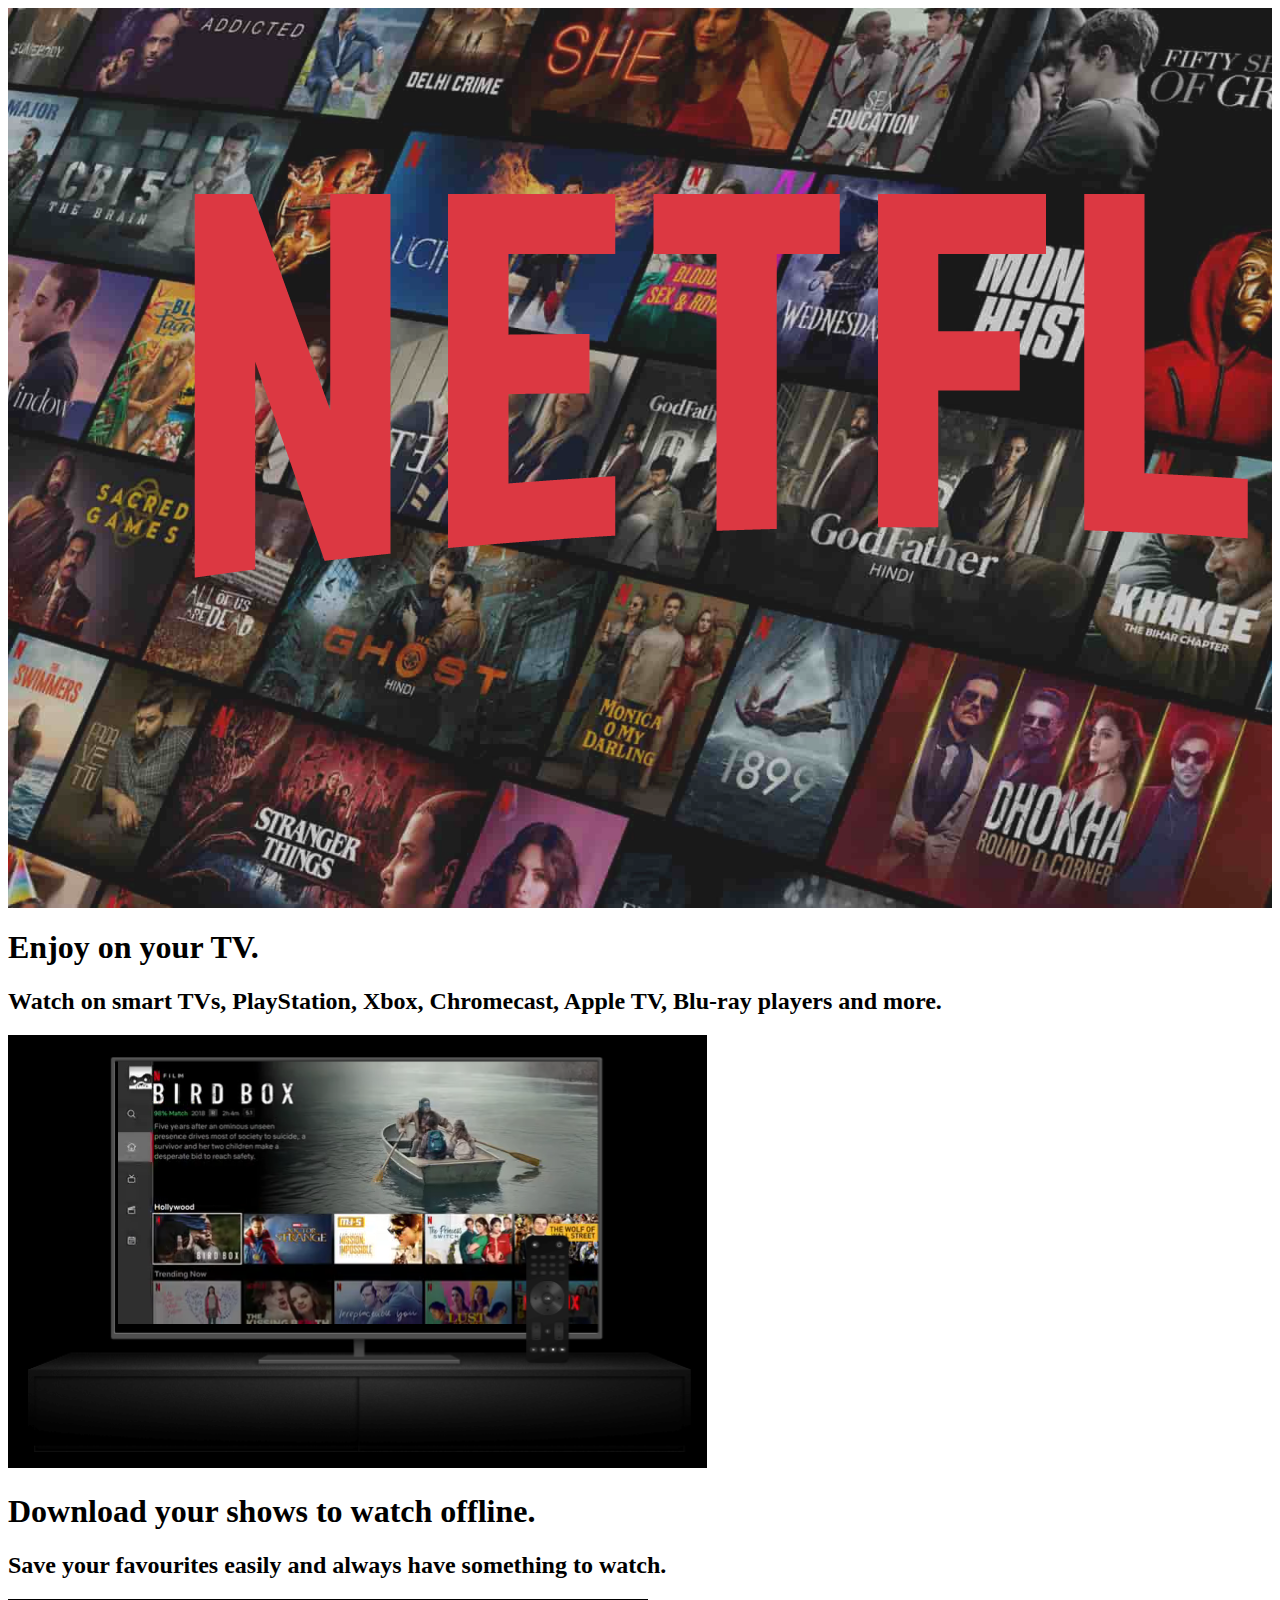
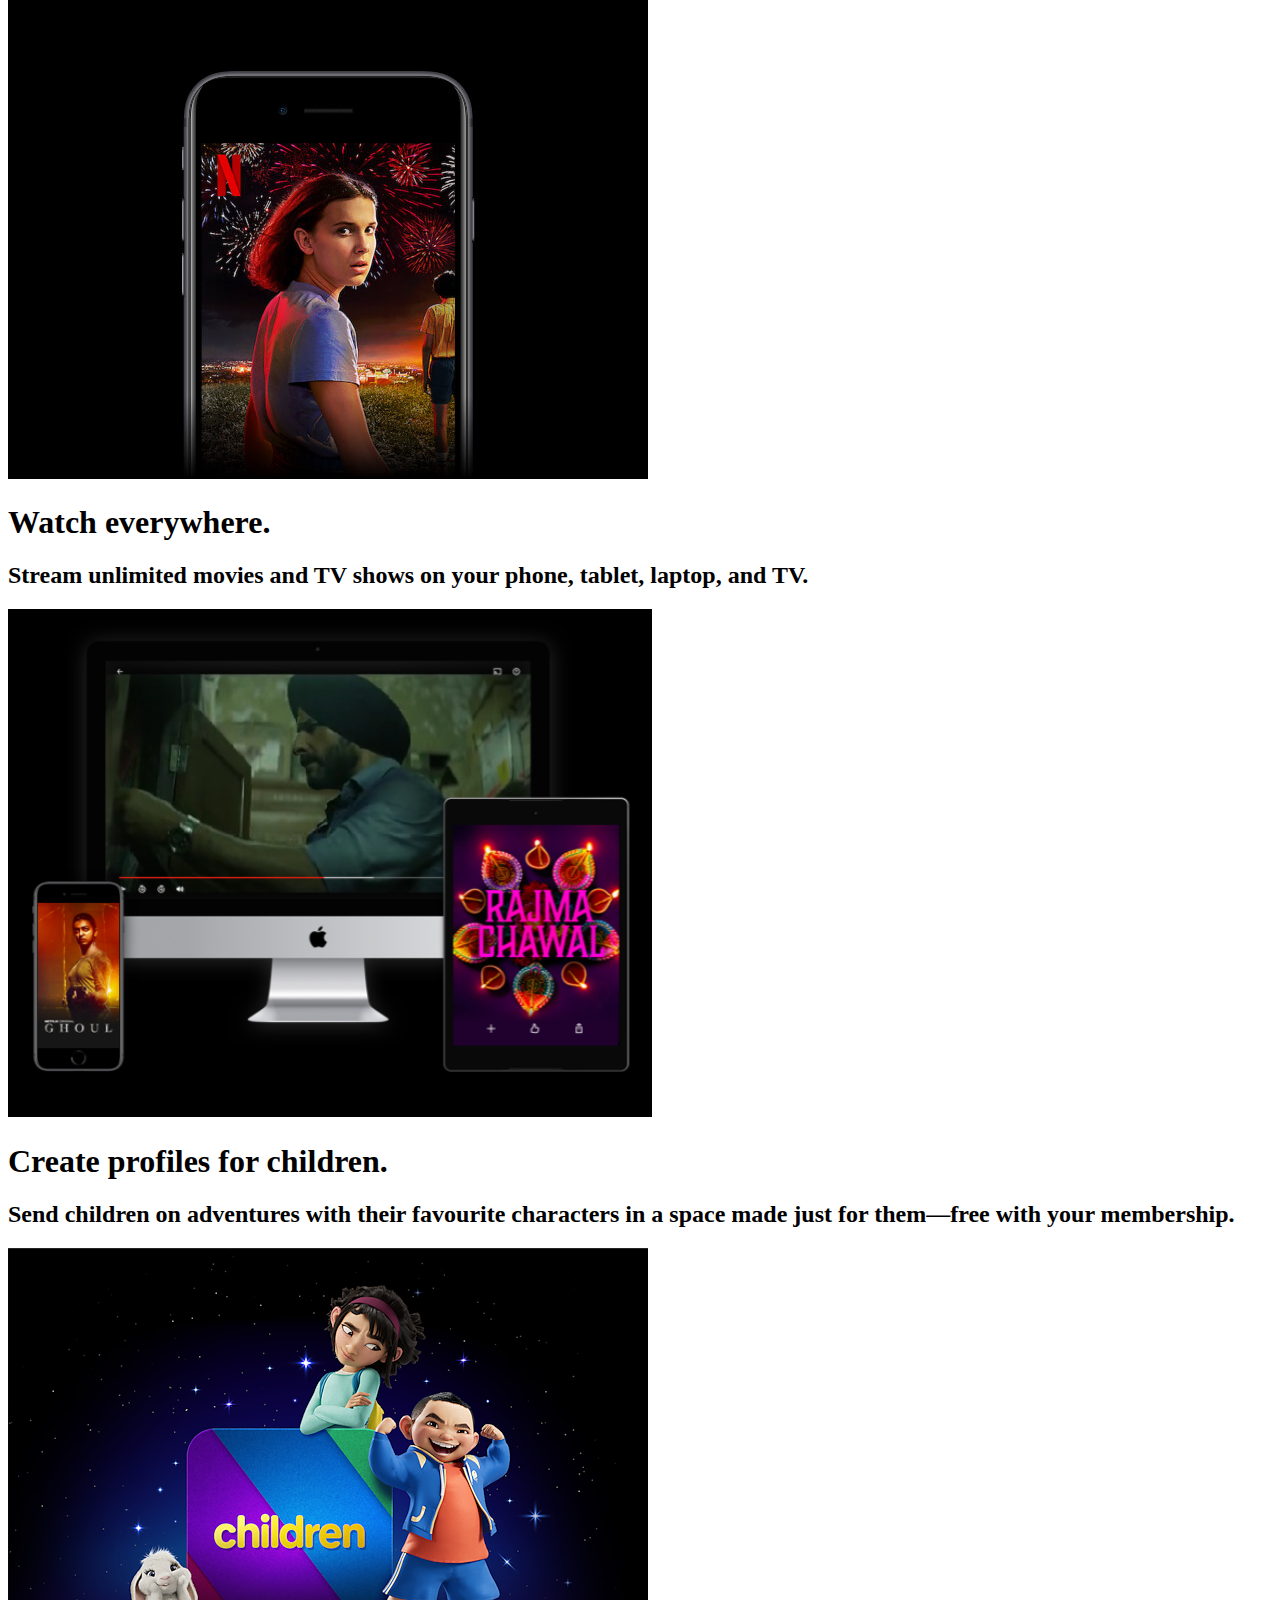
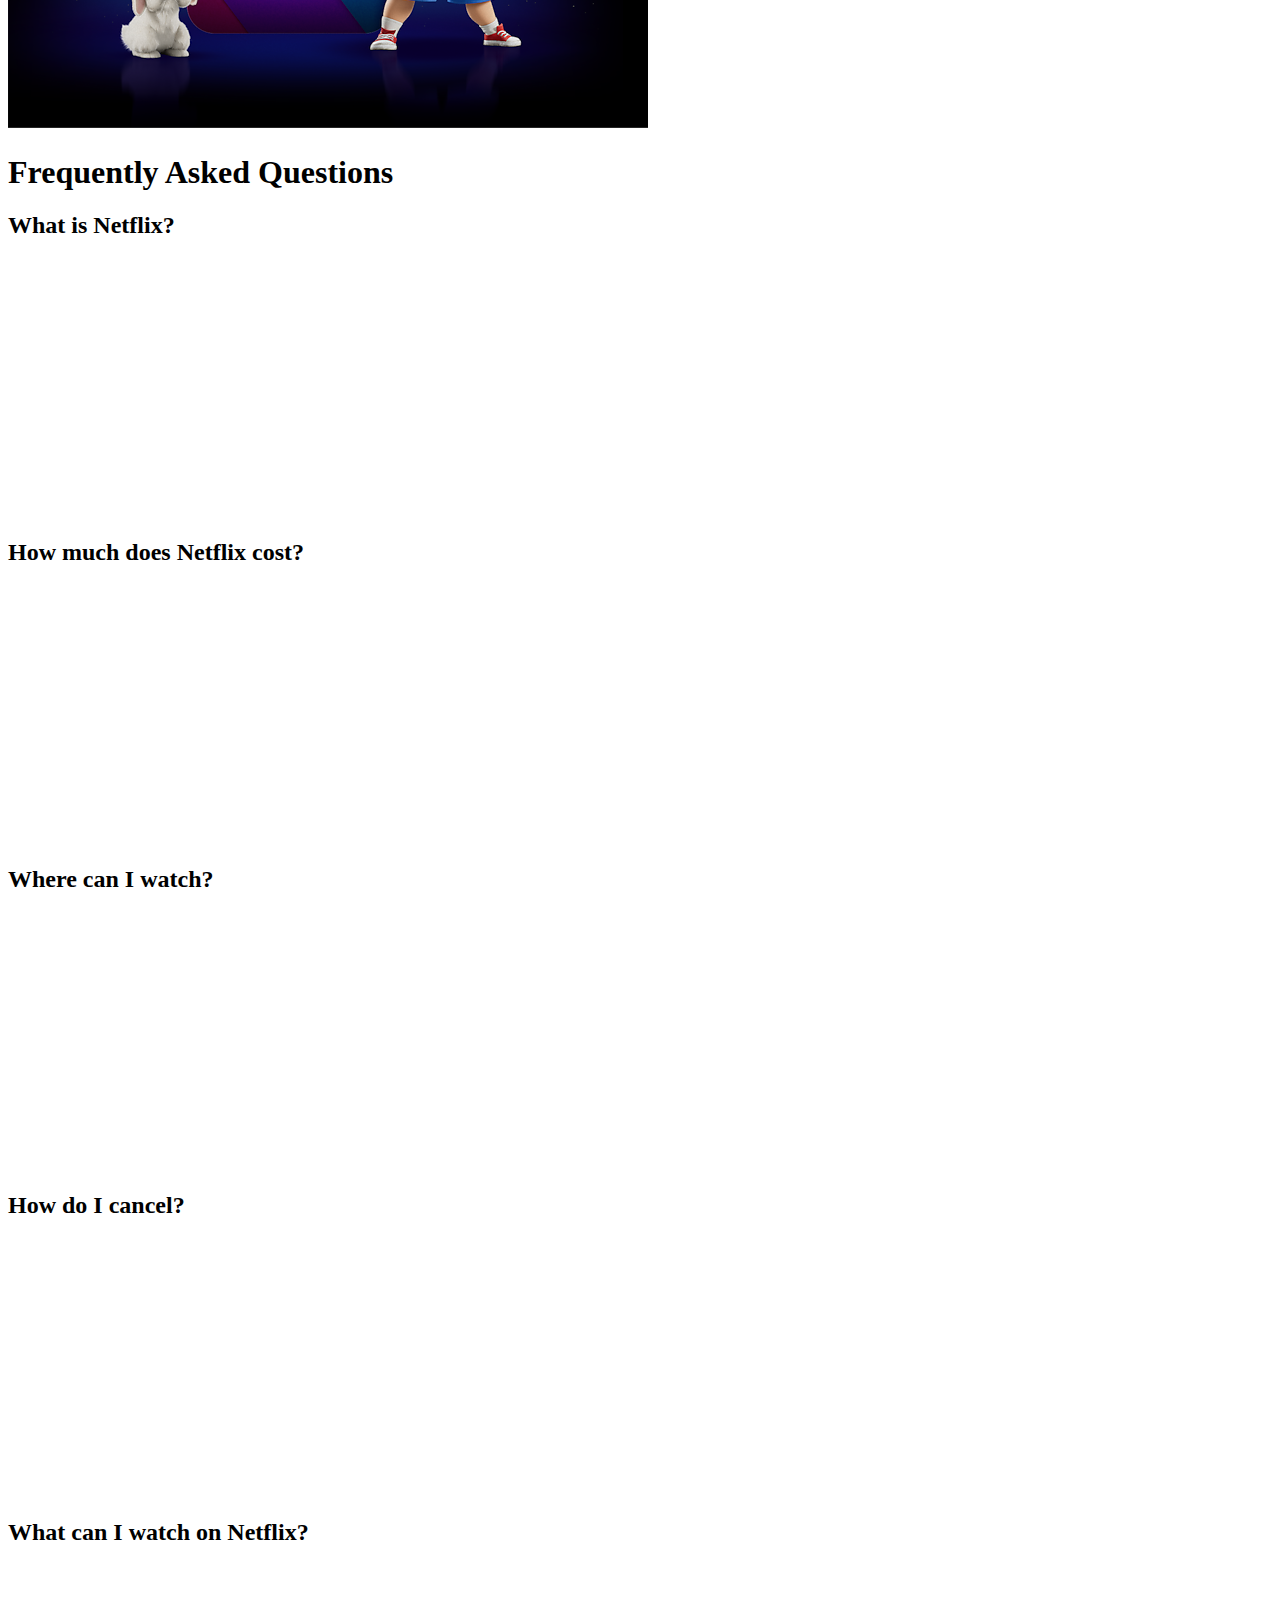
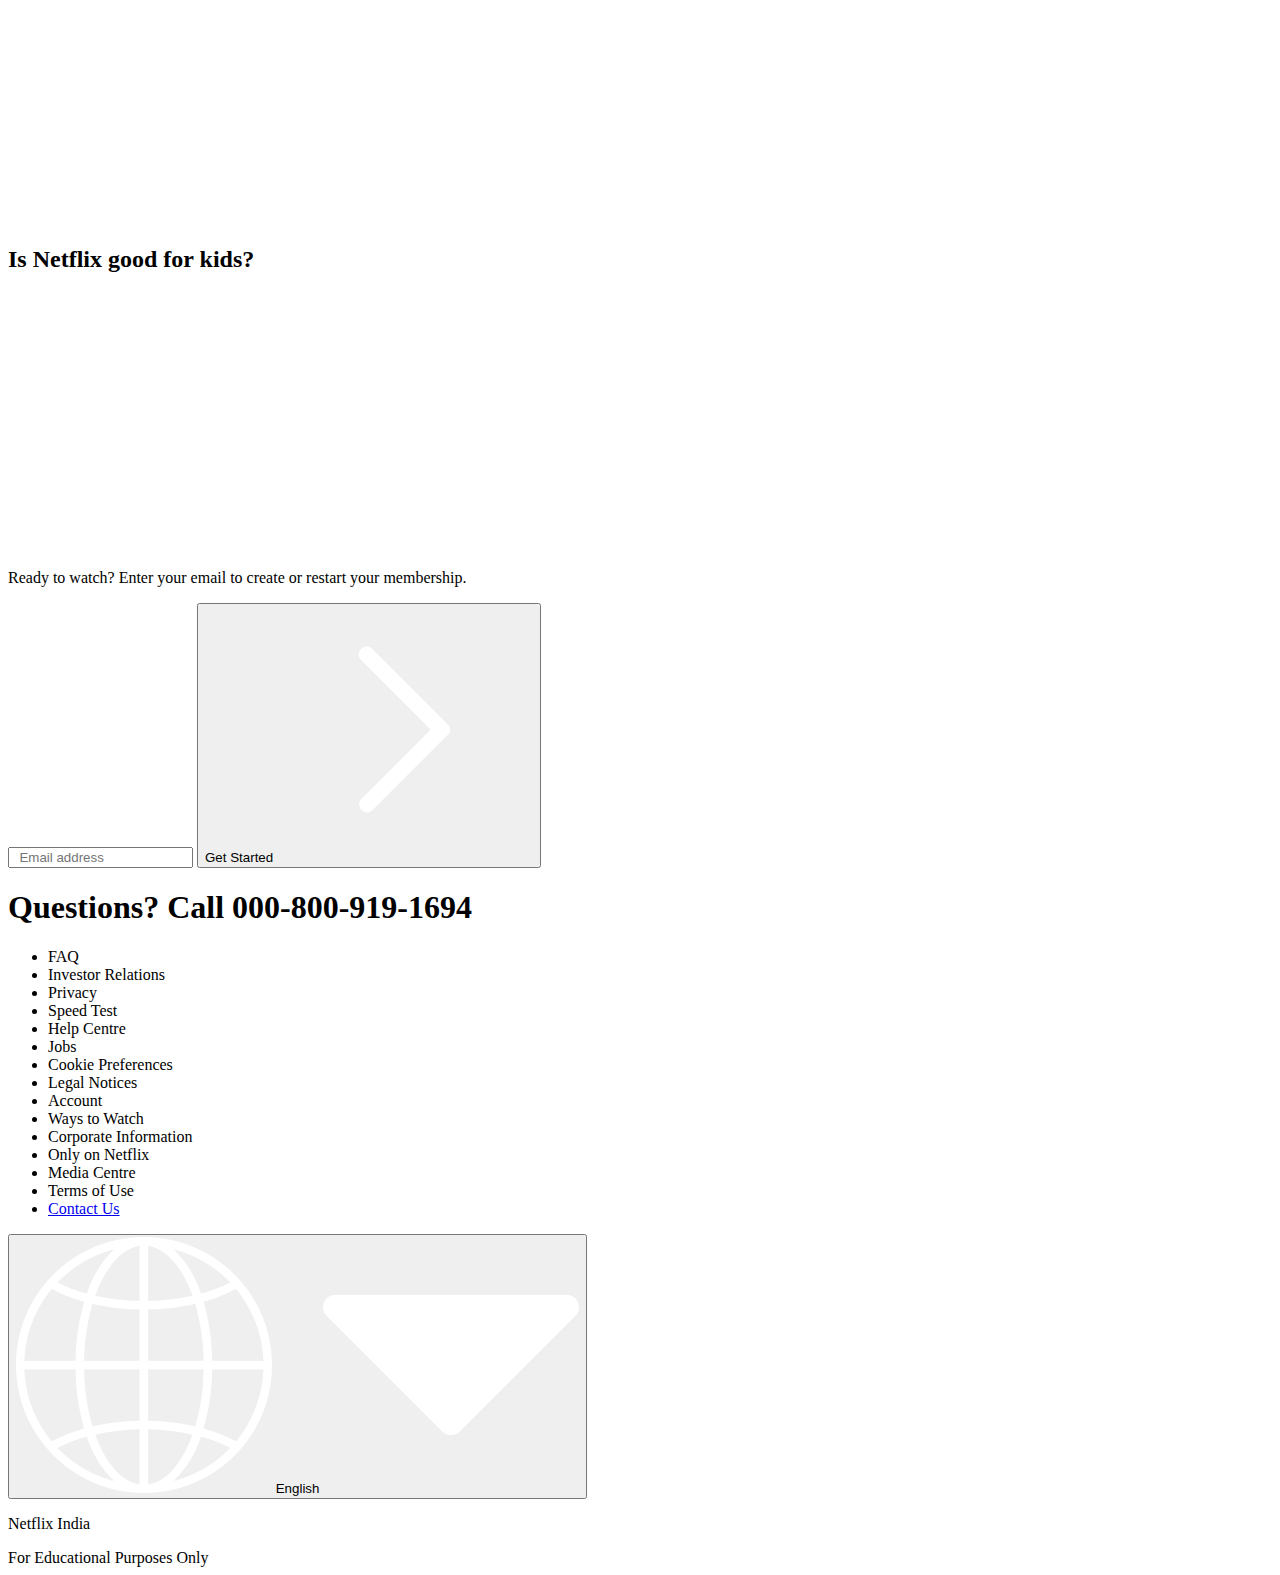
<file: netflix-clone-main/index.html>
<!DOCTYPE html>
<html lang="en">
  <head>
    <meta charset="UTF-8" />
    <meta http-equiv="X-UA-Compatible" content="IE=edge" />
    <meta name="viewport" content="width=device-width, initial-scale=1.0" />

    <title>Netflix Clone</title>
    <link rel="stylesheet" href="styles.css">
    <script src="https://cdn.tailwindcss.co"></script>
  </head>
  <body>
    
      <div class="bg-img">
        <nav class="logo">
               <img src="./assets/Netflix_Logo_PMS.png">
    
        </nav>
       </div>


    
   

    <!--
    <div class="bg-[#000000]">
        <!-- intro section start 
      <div
        class="h-[70vh] sm:h-[90vh] xl:h-[95vh] bg-cover bg-no-repeat bg-[url('./assets/background-img.jpg')] border-b-8 border-gray-800"
      >
      <div class="bg-black bg-opacity-70 h-[100vh]">
        <div class="flex items-center justify-between ">
          <img
            class="w-28 sm:w-36 lg:w-52 ml-4 sm:ml-8 pt-4"
            src="./assets/Netflix_Logo_PMS.png"
            alt="logo_red"
          />
          <div class="flex mr-4 sm:mr-10">
            <button
              class="flex justify-center items-center text-white h-8 sm:rounded-none m-2 mr-6 border rounded"
            >
              <img class="w-4 mx-1  " src="./assets/globe (1).png" alt="globe" />
            English
            <img
              class="w-3 mx-1 pt-1"
              src="./assets/down-filled-triangular-arrow.png"
              alt="drop-down"
            />
            </button>
            <button
              class="h-8 px-1 sm:px-4 m-2 text-white bg-[#e50914] rounded hover:bg-[#e50914]"
            >
              Sign in
            </button>
          </div>
        </div>
        <div
          class="h-[65vh] sm:h-[80vh] w-[90%] md:w-[80%] mx-[5%] md:mx-[10%] flex flex-col items-center justify-center text-white text-center"
        >
          <h1
            class="text-3xl sm:text-5xl lg:text-6xl xl:text-7xl sm:px-[15%] sm:mt-10 md:px-[15%] lg:mx-14 lg:px-[7%] xl:px-[15%] font-medium"
          >
            Unlimited movies, TV shows, and more
          </h1>
          <h2 class="text-lg sm:text-2xl lg:text-3xl font-medium m-2 sm:m-4">
            Watch anywhere. Cancel anytime.
          </h2>
          <p
            class="text-lg lg:text-xl font-medium sm:px-[26%] md:px-[10%] m-2 sm:m-3 px-12"
          >
            Ready to watch? Enter your email to create or restart your
            membership.
          </p>
          <div class="flex flex-col md:flex-row justify-center">
            <input
              class="h-12 md:h-14 xl:h-16 w-[70vw] sm:w-[28rem] sm:w-[32rem] md:w-[28rem] lg:w-[34rem] sm:my-2 rounded"
              type="email"
              name="email"
              placeholder="  Email address"
            />
            <button
              class="flex self-center w-32 md:w-52 items-center bg-red-700 hover:bg-[#e50914] pl-4 md:pl-7 h-10 md:h-14 xl:h-16 m-2 md:m-0 md:text-2xl rounded"
            >
              Get Started
              <img
                class="w-6 md:w-7 pt-1 pl-1 text-white"
                src="./assets/right-arrow-angle.png"
                alt="right-angle"
              />
            </button>
          </div>
        </div>
      </div>
      </div>-->
        <!-- intro section end -->
        <!-- hero section start -->
      <div
        class="flex flex-col lg:flex-row h-[60%]  p-8 text-white text-center lg:pl-4 lg:text-start border-b-8 border-gray-800 xl:px-28"
      >
        <div
          class="flex flex-col lg:justify-center items-center xl:ml-[10%] xl:max-w-[40%]"
        >
          <h1
            class="text-2xl sm:text-4xl lg:text-5xl lg:self-start font-bold my-3"
          >
            Enjoy on your TV.
          </h1>
          <h2 class="text-md sm:text-xl lg:text-xl font-semibold my-2 xl:mr-8">
            Watch on smart TVs, PlayStation, Xbox, Chromecast, Apple TV, Blu-ray
            players and more.
          </h2>
        </div>
        <div>
          <img
            class="my-6 md:max-w-[40rem] lg:w-[30rem] md:ml-[12%] lg:ml-0"
            src="./assets/img_1.png"
            alt="img1"
          />
        </div>
      </div>

      <div
        class="flex flex-col lg:flex-row h-[60%] p-8 text-white text-center xl:pl-24 lg:text-start border-b-8 border-gray-800 xl:px-28"
      >
        <div
          class="flex flex-col lg:justify-center items-center xl:ml-[10%] xl:max-w-[45%] lg:order-1"
        >
          <h1
            class="text-2xl sm:text-4xl lg:text-5xl lg:self-start font-bold my-3"
          >
            Download your shows to watch offline.
          </h1>
          <h2 class="text-md sm:text-xl lg:text-xl font-semibold my-2 xl:mr-8">
            Save your favourites easily and always have something to watch.
          </h2>
        </div>
        <div>
          <img
            class="md:max-w-[40rem] lg:w-[30rem] md:ml-[15%]"
            src="./assets/mobile-0819.jpg"
            alt="mobile1"
          />
        </div>
      </div>

      <div
        class="flex flex-col lg:flex-row h-[60%] p-8 text-white text-center lg:pl-4 lg:text-start border-b-8 border-gray-800 xl:px-28"
      >
        <div
          class="flex flex-col lg:justify-center items-center xl:ml-[10%] xl:max-w-[40%]"
        >
          <h1
            class="text-2xl sm:text-4xl lg:text-5xl lg:self-start font-bold my-3"
          >
            Watch everywhere.
          </h1>
          <h2 class="text-md sm:text-xl lg:text-xl font-semibold my-2 xl:mr-8">
            Stream unlimited movies and TV shows on your phone, tablet, laptop,
            and TV.
          </h2>
        </div>
        <div>
          <img
            class="md:max-w-[40rem] lg:w-[30rem] md:ml-[12%] lg:ml-0"
            src="./assets/img_2.png"
            alt="img2"
          />
        </div>
      </div>

      <div
        class="flex flex-col lg:flex-row h-[60%] p-8 text-white text-center lg:pl-24 xl:pl-44 lg:text-start border-b-8 border-gray-800 xl:px-28"
      >
        <div
          class="flex flex-col lg:justify-center items-center xl:pl-[5%] xl:max-w-[60%] lg:order-1"
        >
          <h1
            class="text-2xl sm:text-4xl lg:text-5xl lg:self-start font-bold my-3"
          >
            Create profiles for children.
          </h1>
          <h2 class="text-md sm:text-xl lg:text-xl font-semibold my-2 xl:mr-8">
            Send children on adventures with their favourite characters in a
            space made just for them—free with your membership.
          </h2>
        </div>
        <div >
          <img
            class="my-6 md:max-w-[35rem] lg:w-[27rem] md:ml-[12%] lg:ml-0"
            src="./assets/children.png"
            alt="children"
          />
        </div>
      </div>
      <!-- hero section end -->
      <!-- faq start -->
      <div
        class="flex flex-col h-[85vh] lg:h-[95vh] text-white px-8 sm:px-14 md:px-28 lg:px-48 xl:px-80 mt-2 sm:mt-14 border-b-8 border-gray-800"
      >
        <h1
          class="text-xl sm:text-3xl md:text-4xl lg:text-5xl text-bold text-center px-14 md:px-0"
        >
          Frequently Asked Questions
        </h1>
        <div class="flex justify-between p-3 lg:p-5 mt-5 md:mt-10 bg-[#303030] cursor-pointer">
          <h2 class="text-md sm:text-lg md:text-xl lg:text-2xl">What is Netflix?</h2>
          <img
            class="w-8 md:w-6 md:h-6 p-2 md:p-0"
            src="./assets/plus.png"
            alt="plus"
          />
        </div>
        <div class="flex justify-between p-3 lg:p-5 mt-2 bg-[#303030] cursor-pointer">
          <h2 class="text-md sm:text-lg md:text-xl lg:text-2xl">
            How much does Netflix cost?
          </h2>
          <img
            class="w-8 p-2 md:w-6 md:h-6 md:p-0"
            src="./assets/plus.png"
            alt="plus"
          />
        </div>
        <div class="flex justify-between p-3 lg:p-5 mt-2 bg-[#303030] cursor-pointer">
          <h2 class="text-md sm:text-lg md:text-xl lg:text-2xl">Where can I watch?</h2>
          <img
            class="w-8 p-2 md:w-6 md:h-6 md:p-0"
            src="./assets/plus.png"
            alt="plus"
          />
        </div>
        <div class="flex justify-between p-3 lg:p-5 mt-2 bg-[#303030] cursor-pointer">
          <h2 class="text-md sm:text-lg md:text-xl lg:text-2xl">How do I cancel?</h2>
          <img
            class="w-8 p-2 md:w-6 md:h-6 md:p-0"
            src="./assets/plus.png"
            alt="plus"
          />
        </div>
        <div class="flex justify-between p-3 lg:p-5 mt-2 bg-[#303030] cursor-pointer">
          <h2 class="text-md sm:text-md sm:text-lg md:text-xl lg:text-2xl">
            What can I watch on Netflix?
          </h2>
          <img
            class="w-8 p-2 md:w-6 md:h-6 md:p-0"
            src="./assets/plus.png"
            alt="plus"
          />
        </div>
        <div class="flex justify-between p-3 lg:p-5 mt-2 bg-[#303030] cursor-pointer">
          <h2 class="text-md sm:text-lg md:text-xl lg:text-2xl">
            Is Netflix good for kids?
          </h2>
          <img
            class="w-8 p-2 md:w-6 md:h-6 md:p-0"
            src="./assets/plus.png"
            alt="plus"
          />
        </div>
        <p class="text-sm md:text-lg text-center mt-2 sm:mt-8 mb-2 px-6">
          Ready to watch? Enter your email to create or restart your membership.
        </p>
        <div class="flex flex-col md:flex-row lg:mx-12 justify-center">
          <input
            class="h-10 md:h-12 lg:h-14 xl:h-16 w-[100%] sm:w-[32rem] md:w-[28rem] lg:w-[34rem] self-center sm:my-2"
            type="email"
            name="email"
            placeholder="  Email address"
          />
          <button
            class="flex self-center w-32 md:w-52 items-center bg-red-700 hover:bg-[#e50914] pl-4 md:pl-7 h-10 md:h-12 lg:h-14 xl:h-16 m-2 md:m-0 md:text-2xl"
          >
            Get Started
            <img
              class="w-4 md:w-6 pt-1 text-white"
              src="./assets/right-arrow-angle.png"
              alt="right-angle"
            />
          </button>
        </div>
      </div>
      <!-- faq end -->
      <!-- footer start -->
      <div
        class="flex flex-col text-[#737373] px-14 md:px-28 lg:px-40 xl:px-64 mt-14"
      >
        <h1>Questions? Call 000-800-919-1694</h1>
        <ul class="grid grid-cols-2 sm:grid-cols-3 md:grid-cols-4 text-sm my-4">
          <li class="my-1 md:mr-4 hover:underline cursor-pointer">FAQ</li>
          <li class="my-1 md:mr-4 hover:underline cursor-pointer">Investor Relations</li>
          <li class="my-1 md:mr-4 hover:underline cursor-pointer">Privacy</li>
          <li class="my-1 md:mr-4 hover:underline cursor-pointer">Speed Test</li>
          <li class="my-1 md:mr-4 hover:underline cursor-pointer">Help Centre</li>
          <li class="my-1 md:mr-4 hover:underline cursor-pointer">Jobs</li>
          <li class="my-1 md:mr-4 hover:underline cursor-pointer">Cookie Preferences</li>
          <li class="my-1 md:mr-4 hover:underline cursor-pointer">Legal Notices</li>
          <li class="my-1 md:mr-4 hover:underline cursor-pointer">Account</li>
          <li class="my-1 md:mr-4 hover:underline cursor-pointer">Ways to Watch</li>
          <li class="my-1 md:mr-4 hover:underline cursor-pointer">Corporate Information</li>
          <li class="my-1 md:mr-4 hover:underline cursor-pointer">Only on Netflix</li>
          <li class="my-1 md:mr-4 hover:underline cursor-pointer">Media Centre</li>
          <li class="my-1 md:mr-4 hover:underline cursor-pointer">Terms of Use</li>
          <li class="my-1 md:mr-4 hover:underline cursor-pointer"> <a href="https://www.linkedin.com/in/naveen-polasa/">Contact Us</a> </li>
        </ul>
        <button class="flex justify-center items-center font-medium h-12 w-36 border border-[#737373]">
            <img class="w-4 m-3  " src="./assets/globe (1).png" alt="globe" />
            English
            <img
              class="w-3 m-2 pt-0.5"
              src="./assets/down-filled-triangular-arrow.png"
              alt="drop-down"
            />
        </button>
        <p class="my-6 text-sm">Netflix India</p>
      </div>
      <!-- footer end -->
    <div class="h-9 py-1 text-white text-center bg-[#333333]">For Educational Purposes Only</div>
    </div>
  </body>
</html>
</file>
<file: netflix-clone-main/styles.css>
.bg-img{
    background: url('assets/background-img.jpg') center / cover no-repeat;
    height: 100vh; 
    background-color: black;
    opacity: 0.9;
}
.logo{
    
}
</file>
